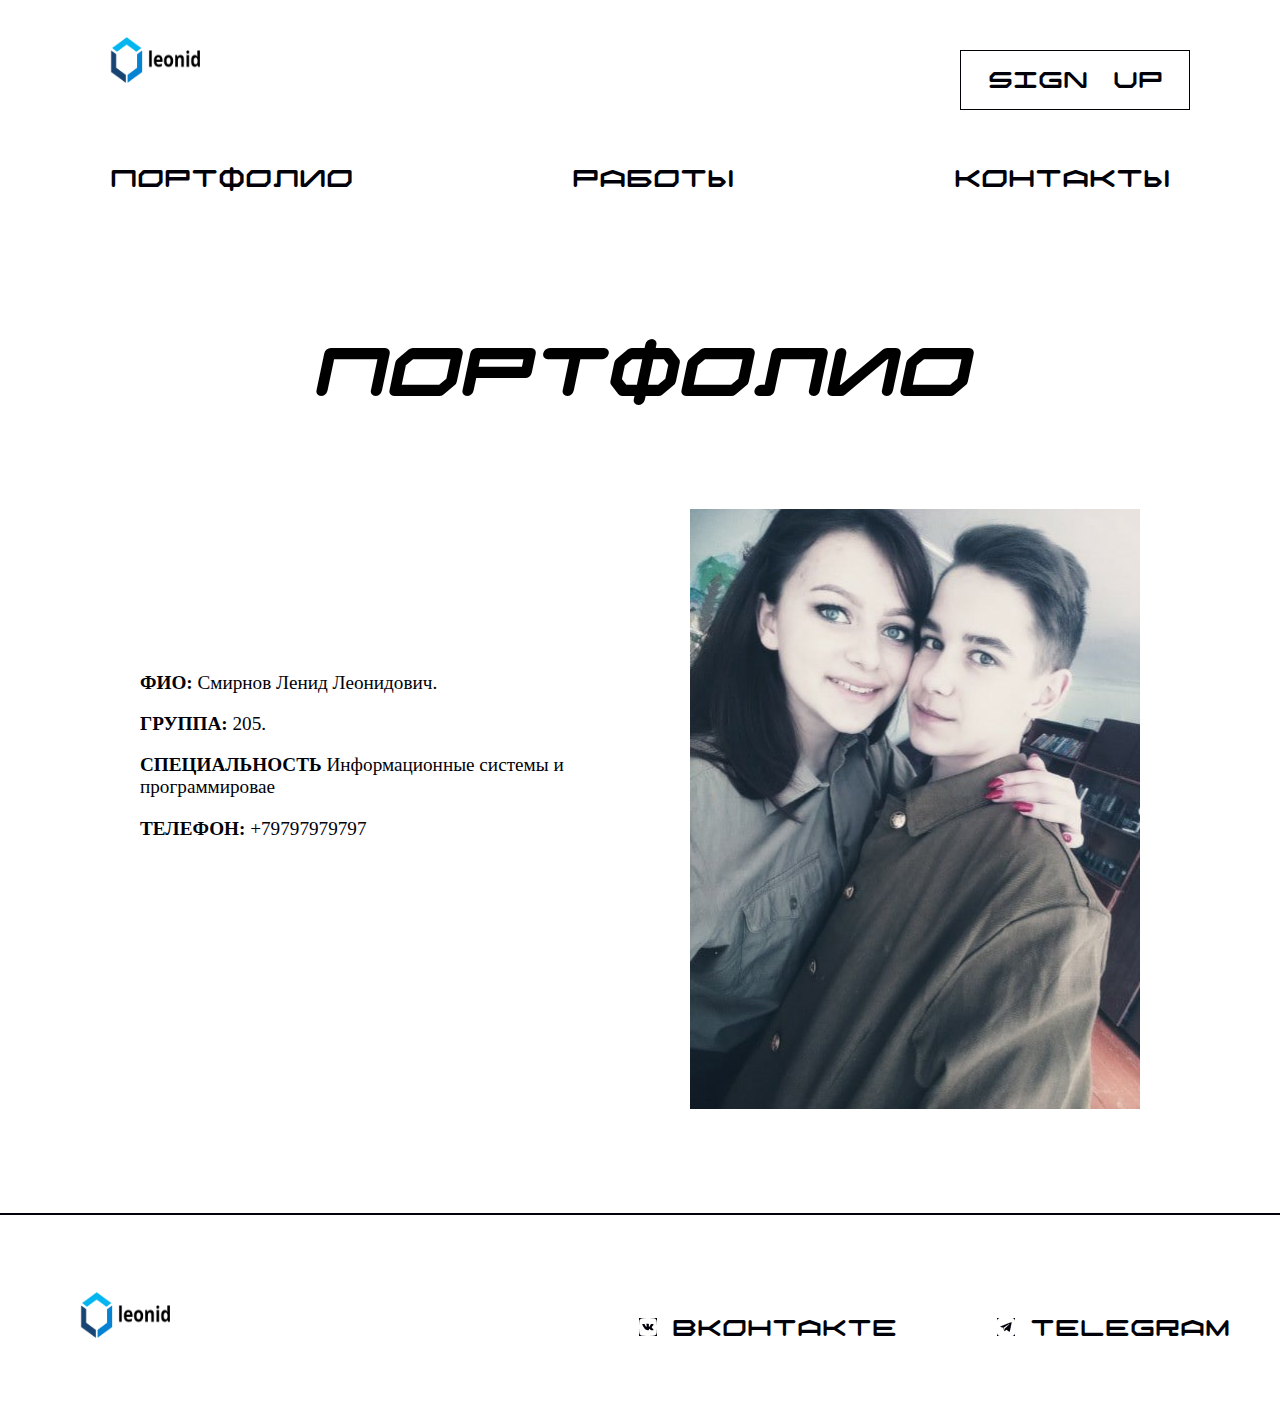
<file: index.html>
<!DOCTYPE html>
<html lang="en">
<head>
    <meta charset="UTF-8">
    <meta http-equiv="X-UA-Compatible" content="IE=edge">
    <meta name="viewport" content="width=device-width, initial-scale=1.0">
    <link rel="stylesheet" href="header_hooter.css">
    <link rel="stylesheet" href="main.css">
    <link rel="stylesheet" href="adaptiv.css">
    <title>Document</title>
</head>
<body>
    <header>
        <div class="header container">
            <div class="logo">

                <div class="logo_img">
                    <a href="index.html"><img src="img/logoza.ru.png" alt=""></a>
                </div>

                <div class="header_menu">
                    <a href="index.html" class="">ПОРТФОЛИО</a>
                    <a href="index2.html">РАБОТЫ</a>
                    <a href="index3.html">КОНТАКТЫ</a>
                </div>
                <div class="header_input">
                    <a href="index4.html"><input type="submit" value="sign up"></a>
                </div>
            </div>

            <div class="header_menu2">
                <a href="index.html" class="">ПОРТФОЛИО</a>
                <a href="index2.html">РАБОТЫ</a>
                <a href="index3.html">КОНТАКТЫ</a>
            </div>

            <div class="menu_burgerr">
                <img src="img/burger-menu-3132626-2638855.png" alt="">
            </div>
            <div class="popap"></div>
            <div class="menu_burger">
                <div class="menu_burger1">
                    <div>
                        <a href="index.html">ПОРТФОЛИО</a>
                    </div>
                    <div>
                        <a href="index2.html">РАБОТЫ</a>
                    </div>
                    <div>
                        <a href="index3.html">КОНТАКТЫ</a>
                    </div>

                    <a href="index4.html"><input type="submit" value="sign up"></a>
                </div>
            </div>

        </div>
    </header>
    <main>
        <div class="main container">
            <div class="main_h1">
                <h1>ПОРТФОЛИО</h1>
            </div>
    
            <div class="main_glavn">
                <div class="main_text">
                    <br><br><br><br><br><br><br><br>
                    <p><span>ФИО:</span> Смирнов Ленид Леонидович.<br></p>
                    <p><span>ГРУППА:</span> 205.</p>
                    <p><span>СПЕЦИАЛЬНОСТЬ</span> Информационные системы и программировае</p>
                    <p><span> ТЕЛЕФОН:</span> +79797979797 <br></p>
                </div>
                <div class="main_img">
                    <img src="img/sfMUhqbootNIu-LyDqklsUlPTg-dkkxTeuRmI3R0BPIotK9v3cRQ5AsXs4Z2_CE2HrhLabBdx3UfHcFwItbhXv4b.jpg" alt="">
                </div>
            </div>
        </div>
    </main>
    <footer>
        <div class="footer">
            <div class="footer_logo">
                <img src="img/logoza.ru.png" alt="">
            </div>

            <div class="footer_contact">
                <div class="footer_contact_a1">
                    <a href=""><img src="img/header_last_vector2.png" alt=""> ВКОНТАКТЕ</a>
                </div>
                <div class="footer_contact_a2">
                    <a href=""><img src="img/header_last_vector3.png" alt=""> TELEGRAM</a>
                </div>
            </div>
        </div>
    </footer>
    <script src="java.js"></script>
</body>
</html>
</file>
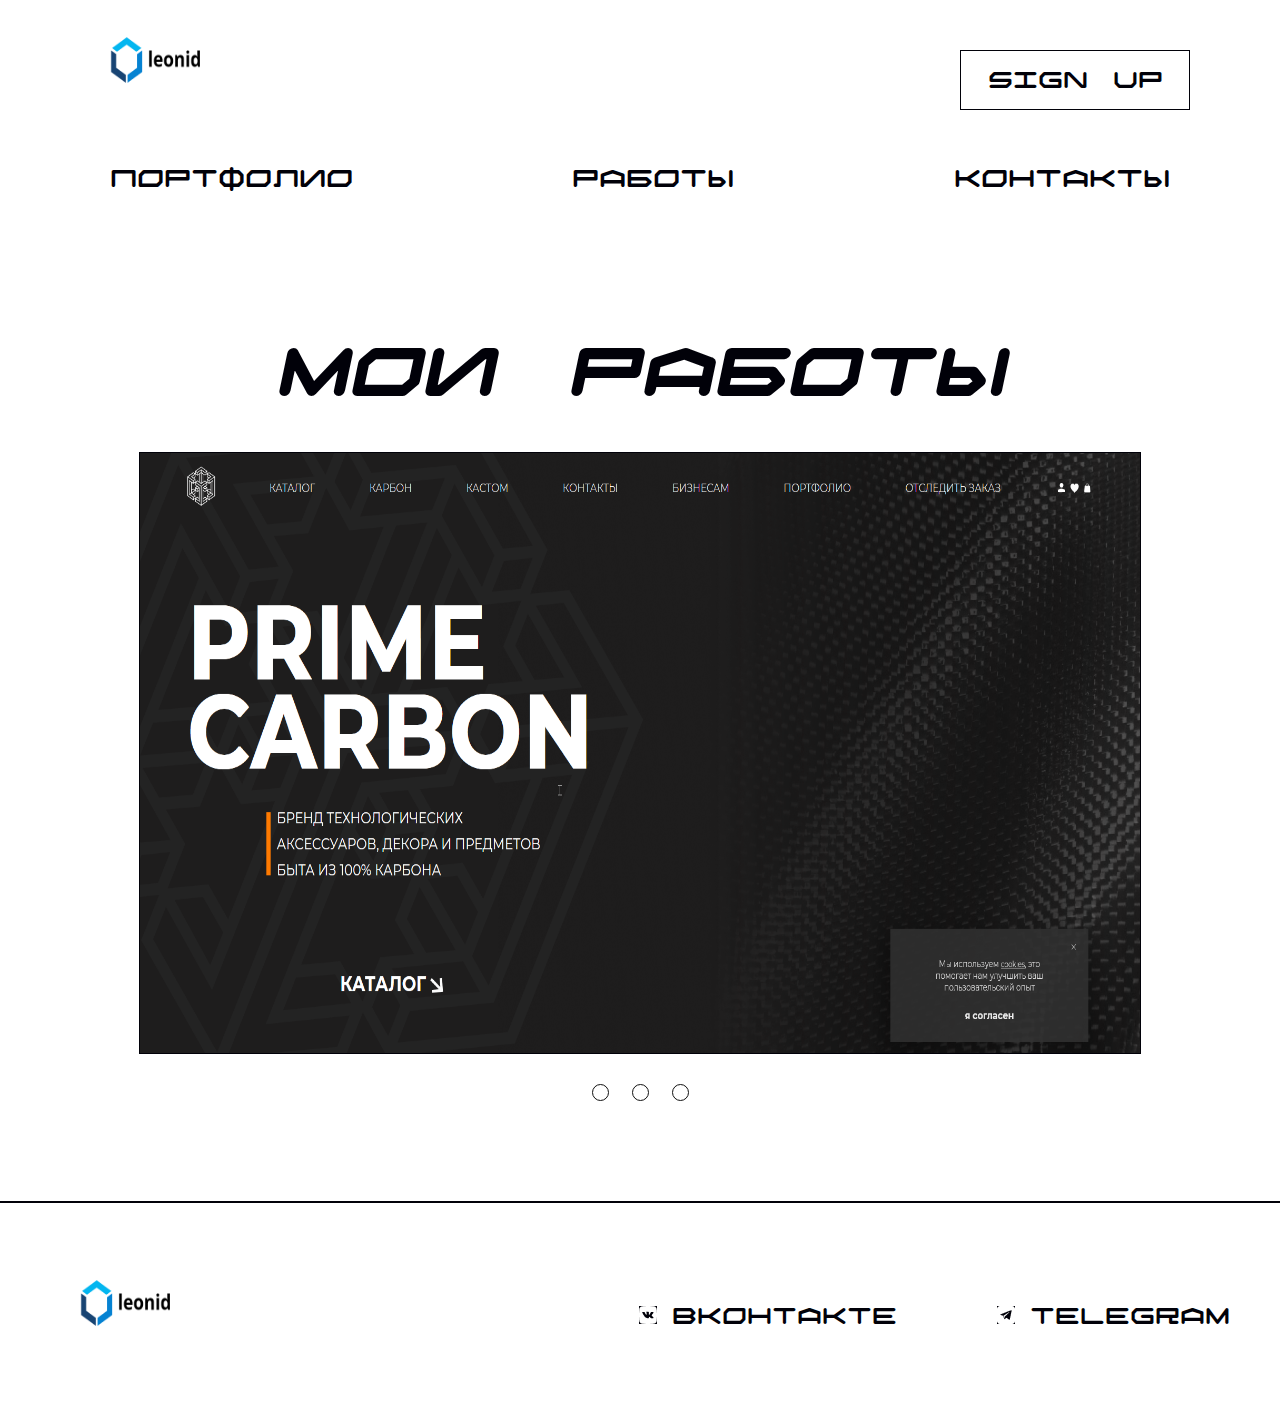
<file: index2.html>
<!DOCTYPE html>
<html lang="en">
<head>
    <meta charset="UTF-8">
    <meta http-equiv="X-UA-Compatible" content="IE=edge">
    <meta name="viewport" content="width=device-width, initial-scale=1.0">
    <link rel="stylesheet" href="header_hooter.css">
    <link rel="stylesheet" href="main2.css">
    <link rel="stylesheet" href="adaptiv.css">
    <title>Document</title>
</head>
<body>
    <header>
        <div class="header container">
            <div class="logo">

                <div class="logo_img">
                    <a href="index.html"><img src="img/logoza.ru.png" alt=""></a>
                </div>

                <div class="header_menu">
                    <a href="index.html">ПОРТФОЛИО</a>
                    <a href="index2.html">РАБОТЫ</a>
                    <a href="index3.html">КОНТАКТЫ</a>
                </div>
                <div class="header_input">
                    <a href="index4.html"><input type="submit" value="sign up"></a>
                </div>
            </div>
        </div>

        <div class="header_menu2">
            <a href="index.html" class="">ПОРТФОЛИО</a>
            <a href="index2.html">РАБОТЫ</a>
            <a href="index3.html">КОНТАКТЫ</a>
        </div>

        <div class="menu_burgerr">
            <img src="img/burger-menu-3132626-2638855.png" alt="">
        </div>
        <div class="popap"></div>
        <div class="menu_burger">
            <div class="menu_burger1">
                <div>
                    <a href="index.html">ПОРТФОЛИО</a>
                </div>
                <div>
                    <a href="index2.html">РАБОТЫ</a>
                </div>
                <div>
                    <a href="index3.html">КОНТАКТЫ</a>
                </div>

                <a href="index4.html"><input type="submit" value="sign up"></a>
            </div>
        </div>
    </header>
    <main>
        <div class="main">
            <div class="main_h1_2">
                <h1>МОИ РАБОТЫ</h1>
            </div>

            <div class="main_foto_block">
                <div class="main_foto container">
                    <input type="radio" id="r1" name="hg">
                    <input type="radio" id="r2" name="hg">
                    <input type="radio" id="r3" name="hg">
                    <div id="h1"><img src="img/firefox_tgjXhFBpxO.png" alt=""></div>
                    <div class="imgblock2"><img src="img/firefox_6384Vx7XqQ.png" alt=""></div>
                    <div class="imgblock3"><img src="img/firefox_5L2qOkBuNu.jpg" alt=""></div>
                </div>
                <div class="label">
                    <label for="r1" id="f1"></label>
                    <label for="r2"></label>
                    <label for="r3"></label>
                </div>
                
            </div>
        </div>
    </main>
    <footer>
        <div class="footer">
            <div class="footer_logo">
                <img src="img/logoza.ru.png" alt="">
            </div>

            <div class="footer_contact">
                <div class="footer_contact_a1">
                    <a href=""><img src="img/header_last_vector2.png" alt=""> ВКОНТАКТЕ</a>
                </div>
                <div class="footer_contact_a2">
                    <a href=""><img src="img/header_last_vector3.png" alt=""> TELEGRAM</a>
                </div>
            </div>
        </div>
    </footer>

    <script src="java.js"></script>
</body>
</html>
</file>
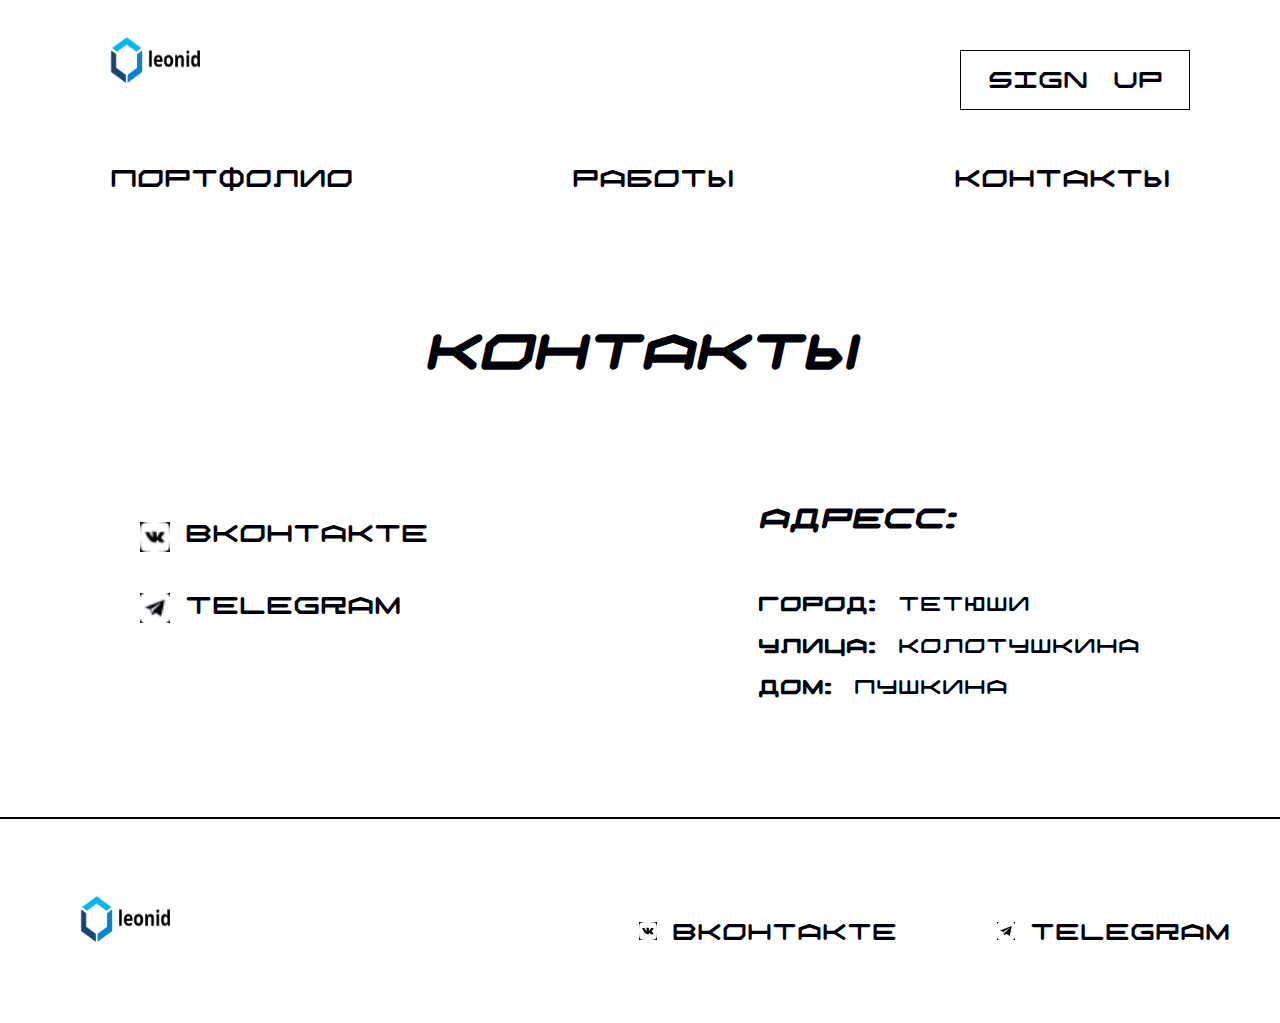
<file: index3.html>
<!DOCTYPE html>
<html lang="en">
<head>
    <meta charset="UTF-8">
    <meta http-equiv="X-UA-Compatible" content="IE=edge">
    <meta name="viewport" content="width=device-width, initial-scale=1.0">
    <link rel="stylesheet" href="header_hooter.css">
    <link rel="stylesheet" href="main3.css">
    <link rel="stylesheet" href="adaptiv.css">
    <title>Document</title>
</head>
<body>
    <header>
        <div class="header container">
            <div class="logo">

                <div class="logo_img">
                    <a href="index.html"><img src="img/logoza.ru.png" alt=""></a>
                </div>

                <div class="header_menu">
                    <a href="index.html">ПОРТФОЛИО</a>
                    <a href="index2.html">РАБОТЫ</a>
                    <a href="index3.html">КОНТАКТЫ</a>
                </div>
                <div class="header_input">
                    <a href="index4.html"><input type="submit" value="sign up"></a>
                </div>
            </div>
        </div>
        <div class="header_menu2">
            <a href="index.html" class="">ПОРТФОЛИО</a>
            <a href="index2.html">РАБОТЫ</a>
            <a href="index3.html">КОНТАКТЫ</a>
        </div>

        <div class="menu_burgerr">
            <img src="img/burger-menu-3132626-2638855.png" alt="">
        </div>
        <div class="popap"></div>
        <div class="menu_burger">
            <div class="menu_burger1">
                <div>
                    <a href="index.html">ПОРТФОЛИО</a>
                </div>
                <div>
                    <a href="index2.html">РАБОТЫ</a>
                </div>
                <div>
                    <a href="index3.html">КОНТАКТЫ</a>
                </div>

                <a href="index4.html"><input type="submit" value="sign up"></a>
            </div>
        </div>
    </header>
    <main>
        <div class="main container">
            <div class="main_h1_3">
                <h1>КОНТАКТЫ</h1>
            </div>

            <div class="block_glavn">
                <div class="block_glavn1">
                    <div class="block">
                        <a href=""><img src="img/header_last_vector2.png" alt="">ВКОНТАКТЕ</a>
                    </div>
                    <div class="block">
                        <a href=""><img src="img/header_last_vector3.png" alt="">TELEGRAM</a>
                    </div>
                </div>

                <div class="block_glavn2">
                    <h2>Адресс:</h2>
                    <br>
                    <p><span>ГОРОД:</span> Тетюши</p>
                    <p><span>УЛИЦА:</span> КОЛОТУШКИНА</p>
                    <P><SPAN>ДОМ:</SPAN> ПУШКИНА</P>
                </div>
            </div>
        </div>
    </main>
    <footer>
        <div class="footer">
            <div class="footer_logo">
                <img src="img/logoza.ru.png" alt="">
            </div>

            <div class="footer_contact">
                <div class="footer_contact_a1">
                    <a href=""><img src="img/header_last_vector2.png" alt=""> ВКОНТАКТЕ</a>
                </div>
                <div class="footer_contact_a2">
                    <a href=""><img src="img/header_last_vector3.png" alt=""> TELEGRAM</a>
                </div>
            </div>
        </div>
    </footer>

    <script src="java.js"></script>
</body>
</html>
</file>
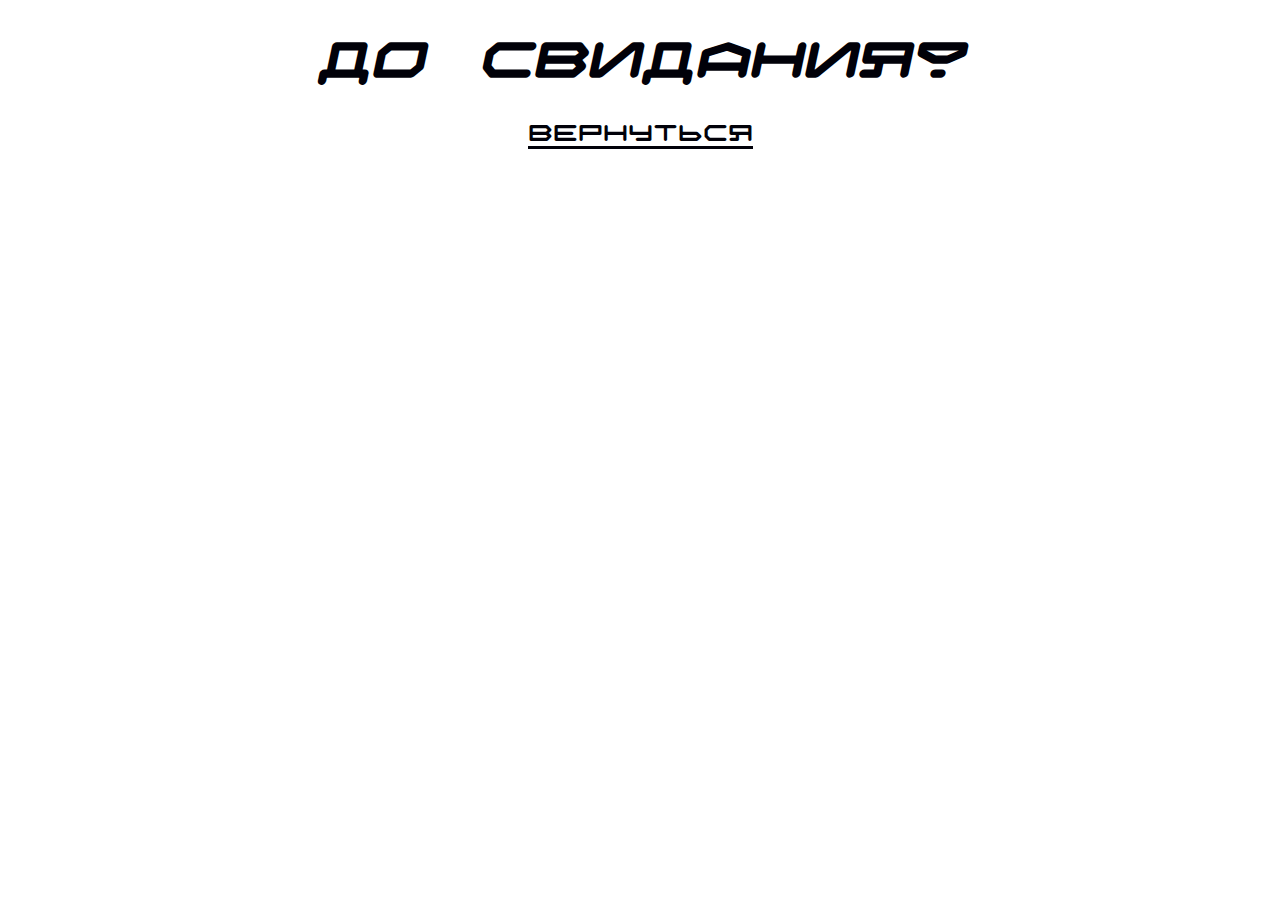
<file: index4.html>
<!DOCTYPE html>
<html lang="en">
<head>
    <meta charset="UTF-8">
    <meta http-equiv="X-UA-Compatible" content="IE=edge">
    <meta name="viewport" content="width=device-width, initial-scale=1.0">
    <link rel="stylesheet" href="main4.css">
    <link rel="stylesheet" href="adaptiv.css">
    <title>Document</title>
</head>
<body>
    <div class="main">
        <div class="gg">
            <h1>ДО СВИДАНИЯ!</h1>
            <a href="index.html">ВЕРНУТЬСЯ</a>
        </div>
    </div>
</body>
</html>
</file>
<file: header_hooter.css>
@font-face {
    font-family: virilica;
    src: url(fonts/Robtronika-4Bq8p.ttf);
}

@font-face {
    font-family: jiro;
    src: url(fonts/RobtronikaItalic-0Wqn9.ttf);
}

body{
    padding: 0;
    margin: 0;
}

.container{
    max-width: 1600px;
    margin: 0px auto;
}

header .logo{
    display: flex;
    justify-content: space-between;
    margin-top: 50px;
}

header .logo img{
    width: 250px;
    height: 200px;
    margin-top: -90px;
}

header .logo a{
    font-size: 1.5em;
    font-family: virilica; 
    color: #010109;
    text-decoration: none;
    margin: 0px 30px;
}

.header_menu2{
    display: none;
}

header .logo .header_menu a:hover, 
.logo .header_menu a.active{
    border-bottom: solid 2px #032e23;
}

header .logo .header_input input{
    width: 230px;
    height: 60px;
    text-align: center;
    background-color: #fff;
    color: #010109;
    font-size: 0.9em;
    font-family: virilica;
    border: solid 1px #010109;
    cursor: pointer;
}


/* FOOTER */

footer{
    border-top: 2px solid #010109;
    margin-top: 100px;
}

footer .footer{
    max-width: 1600px;
    margin: 0px auto;
    display: flex;
    justify-content: space-between;
}

footer .footer .footer_logo img{
    width: 250px;
    height: 200px;
}

footer .footer .footer_contact{
    margin-top: 100px;
    display: flex;
}

footer .footer .footer_contact .footer_contact_a1 a, .footer_contact_a2 a{
    margin: 20px 50px;
    font-family: virilica;
    font-size: 1.4em;
    color: #010109;
    text-decoration: none;
}

footer .footer .footer_contact .footer_contact_a1 a img, .footer_contact_a2 a img{
    background-color: #010109;
    margin-right: -10px;
}

.menu_burgerr{
    display: none;
}

.popap.active{
    display: block;
    width: 100%;
    height: 100vh;
    cursor: pointer;
    position: absolute;
    z-index: 1;
}

.menu_burger{
    display: none;
}

.menu_burger.active{
    display: block;
    width: 70%;
    height: 70%;
    background-color: #fff;
    border: solid 2px #010109;
    border-radius: 0px 0px 0px 40%;
    position: absolute;
    top: 0px;
    right: 0;
    z-index: 2;
    text-align: center;
}

.menu_burger1{
    margin-top: 45%;
}

.menu_burger1 a{
    color: #010109;
    font-size: 1em;
    text-decoration: none;
    font-family: virilica;
}

.menu_burger1 input{
    width: 60px;
    height: 20px;
    font-size: 0.4em;
    color: #010109;
    border: solid 1px #010109;
    font-family: virilica;
    background-color: #fff;
    margin-top: 50px;
    cursor: pointer;
}

.menu_burger1 div{
    margin-top: 20px;
}
</file>
<file: main.css>
.main_h1 h1{
    font-size: 4em;
    font-family: jiro;
    text-align: center;
    margin-bottom: 100px;
}

main .main {
    display: block;
    justify-content: space-between;
}

main .main .main_glavn{
    display: flex;
    margin-top: 100px;
    max-width: 1200px;
    margin: 0px auto;
    justify-content: space-between;
}

main .main .main_glavn .main_img img{
    height: 600px;
    width: 450px;

}

main .main .main_text p{
    font-size: 1.2em;
    color: #010109;
}

main .main .main_text p span{
    font-weight: bold;
}
</file>
<file: adaptiv.css>
@media (max-width: 1450px){
    .header_menu{
        display: none;
    }
    .header_menu2{
        display: flex;
    }

    .header_menu2 a{
        font-size: 1.5em;
        font-family: virilica; 
        color: #010109;
        text-decoration: none;
        margin: 0px auto;
        margin-bottom: 100px;
    }

    header .logo .header_menu a:hover, 
    .logo .header_menu a.active{
        border-bottom: solid 2px #032e23;
    }

    header .logo .header_input input{
        margin-right: 60px;
    }

    main .main .block_glavn {
        max-width: 1000px;
    }

    .main .gg h1 {
        font-size: 3em;
    }

}

@media (max-width: 1300px){
    main .main .main_glavn{
        max-width: 1000px;
    }
}

@media (max-width: 1100px){
    main .main .main_glavn{
        max-width: 900px;
    }

    main .main_foto img {
        width: 700px;
        height: 500px;
    }

    main .main_foto {
        width: 700px;
        height: 500px;
    }

    .main_h1 h1{
        font-size: 1.6em;
    }

    main .main .block_glavn {
        max-width: 800px;
    }
}

@media (max-width: 1000px){
    main .main .main_glavn{
        display: block;
        text-align: center;
        margin-top: -150px;
    }
}

@media (max-width: 900px){
    footer .footer .footer_contact .footer_contact_a1 a,
    .footer_contact_a2 a{
        font-size: 1em;
    }

    footer .footer .footer_contact .footer_contact_a1 a img,
    .footer_contact_a2 a img{
        vertical-align: middle;
    }

    .header_menu2 a{
        font-size: 1.2em;
    }

    main .main .block_glavn .block a {
        font-size: 1em;
    }

    main .main .block_glavn .block a img {
        height: 15px;
        margin-right: 10px;
    }

    main .main .block_glavn .block_glavn2 h2 {
        font-size: 1.1em;
    }

    main .main .block_glavn .block_glavn2 p {
        font-size: 0.9em;
    }

    main .main .block_glavn {
        max-width: 600px;
    }
}

@media (max-width: 800px){
    .main_h1_2 h1{
        font-size: 1.3em;
    }
}

@media (max-width: 750px){
    footer .footer{
        display: block;
    }

    .footer_logo{
        margin: 0px auto;
        display: flex;
        justify-content: center;
    }

    footer .footer .footer_contact{
        margin-top: 0;
    }

    footer .footer .footer_contact{
        justify-content: space-around;
        margin-bottom: 40px;
    }

    main .main_foto img {
        width: 400px;
        height: 350px;
    }

    main .main_foto {
        width: 400px;
        height: 350px;
    }

}

@media (max-width: 700px){
    main .main .block_glavn {
        max-width: 600px;
        display: block;
    }

    .block_glavn2{
        text-align: center;
        margin-top: 85px;
    }

    .block_glavn1{
        text-align: center;
    }

    .main .gg h1 {
        font-size: 2em;
    }

    .main .gg a{
        font-size: 1em;
    }
}

@media (max-width: 600px){
    .header_menu2 a {
        font-size: 0.9em;
        margin-bottom: 50px;
    }

    .main_h1 h1 {
        font-size: 2.5em;
        margin-bottom: 60px;
    }

    main .main .main_glavn {
        margin: 0px 25px;
    }

    .main_text{
        margin-top: -120px;
    }

    header .logo .header_input input {
        width: 130px;
        height: 45px;
        font-size: 0.5em;
    }

    .main_h1_2 h1 {
        font-size: 1em;
    }
}

@media (max-width: 500px){
    .header_menu2 a {
        font-size: 0.7em;
        margin-bottom: 30px;
    }

    .main_h1 h1 {
        font-size: 2em;
        margin-bottom: 30px;
    }

    main .main .main_glavn .main_img img {
        height: 360px;
        width: 250px;
    }

    footer .footer .footer_contact {
        display: block;
        text-align: center;
    }

    .footer_contact_a1{
        margin-bottom: 30px;
    }

    main .main .main_text p {
        font-size: 1em;
    }

    header .logo {
        display: block;
    }

    .header_input{
        display: flex;
        justify-content: center;
        margin-bottom: 30px;
        margin-top: -20px;
    }

    header .logo .header_input input {
        margin-right: 0px;
    }

    .logo_img{
        display: flex;
        justify-content: center;
    }

    main .main_foto img {
        width: 290px;
        height: 290px;
    }

    main .main_foto {
        width: 290px;
        height: 290px;
    }

    main .main .main_h1_3 h1 {
        font-size: 2em;
    }

    .main .gg h1 {
        font-size: 1em;
    }
}

@media (max-width: 400px){
    .header_menu2 {
        display: none;
    }

    header .logo .header_input{
        display: none;
    }

    .menu_burger{
        display: none;
        width: 100%;
        height: 100vh;
        background-color: rgb(0, 0, 0 0.5);
        position: absolute;
    }

    .menu_burgerr{
        display: flex;
        justify-content: center;
    }

    .menu_burgerr img{
        width: 30px;
        height: 30px;
        cursor: pointer;
    }

    header .logo img {
        width: 220px;
        height: 160px;
        margin-top: -90px;
    }

    .main_h1 h1 {
        font-size: 1.5em;
    }

    .main_h1_2 h1 {
        font-size: 0.6em;
        margin-top: 50px;
    }

    main .main .main_h1_3 h1 {
        font-size: 1.6em;
        margin-top: 50px;
    }

}
</file>
<file: main2.css>
main .main{
    text-align: center;
}

main .main .main_foto_block label{
    width: 15px;
    height: 15px;
    border-radius: 50px;
    border: solid 1px #111;
    margin: 0px auto;
}

main .main .main_h1_2{
    font-size: 2em;
    color: #010109;
    font-family: jiro;
}

main .main .main_foto_block input{
    display: none;
}

.label{
    display: flex;
    margin: 0px auto;
    max-width: 120px;
}

.label label:hover{
    background-color: black;
    cursor: pointer;
}

main .main_foto{
    overflow: hidden;
    display: flex;
    width: 1000px;
    height: 600px;
    margin: 30px auto;
    border: solid 1px #010109;
}

main .main_foto img{
    width: 1000px;
    height: 600px;
}

#r1:checked ~ #h1{
    margin-left: 0px;
    transition: all 1s;
}

#r2:checked ~ #h1{
    margin-left: -100%;
    transition: all 1s;
}

#r3:checked ~ #h1{
    margin-left: -200%;
    transition: all 1s;
}

#r1:checked ~ #f1{
    background-color: #010109;
}
</file>
<file: main3.css>
main .main .main_h1_3{
    text-align: center;
}

main .main .main_h1_3 h1{
    font-size: 3em;
    color: #010109;
    font-family: jiro;
}

main .main .block_glavn{
    margin-top: 100px;
    display: flex;
    justify-content: space-between;
    max-width: 1300px;
    margin: 0px auto;
    margin-top: 100px;
}

main .main .block_glavn .block{
    margin-top: 40px;
}

main .main .block_glavn .block a{
    font-size: 1.5em;
    color: #010109;
    font-family: virilica;
    text-decoration: none;
}

main .main .block_glavn .block a img{
    widows: 30px;
    height: 30px;
    background-color: #010109;
    vertical-align: middle;
    margin-right: 15px;
}

main .main .block_glavn .block_glavn2 h2{
    font-size: 1.7em;
    color: #010109;
    font-family: jiro;
}

main .main .block_glavn .block_glavn2 p{
    font-size: 1.2em;
    color: #010109;
    font-family: virilica;
}

main .main .block_glavn .block_glavn2 p span{
    font-weight: bold;
}
</file>
<file: main4.css>
@font-face {
    font-family: virilica;
    src: url(/fonts/Robtronika-4Bq8p.ttf);
}

@font-face {
    font-family: jiro;
    src: url(/fonts/RobtronikaItalic-0Wqn9.ttf);
}


.main {
    text-align: center;
    vertical-align: middle;
}

.main .gg h1 {
    font-size: 7em;
    color: #010109;
    font-family: jiro;
}

.h1{
    padding: 0;
    margin: 0;
}

.main a{
    text-decoration: none;
    color: #010109;
    font-family: virilica;
    font-size: 1.4em;
    border-bottom: 3px solid #010109;
}
</file>
